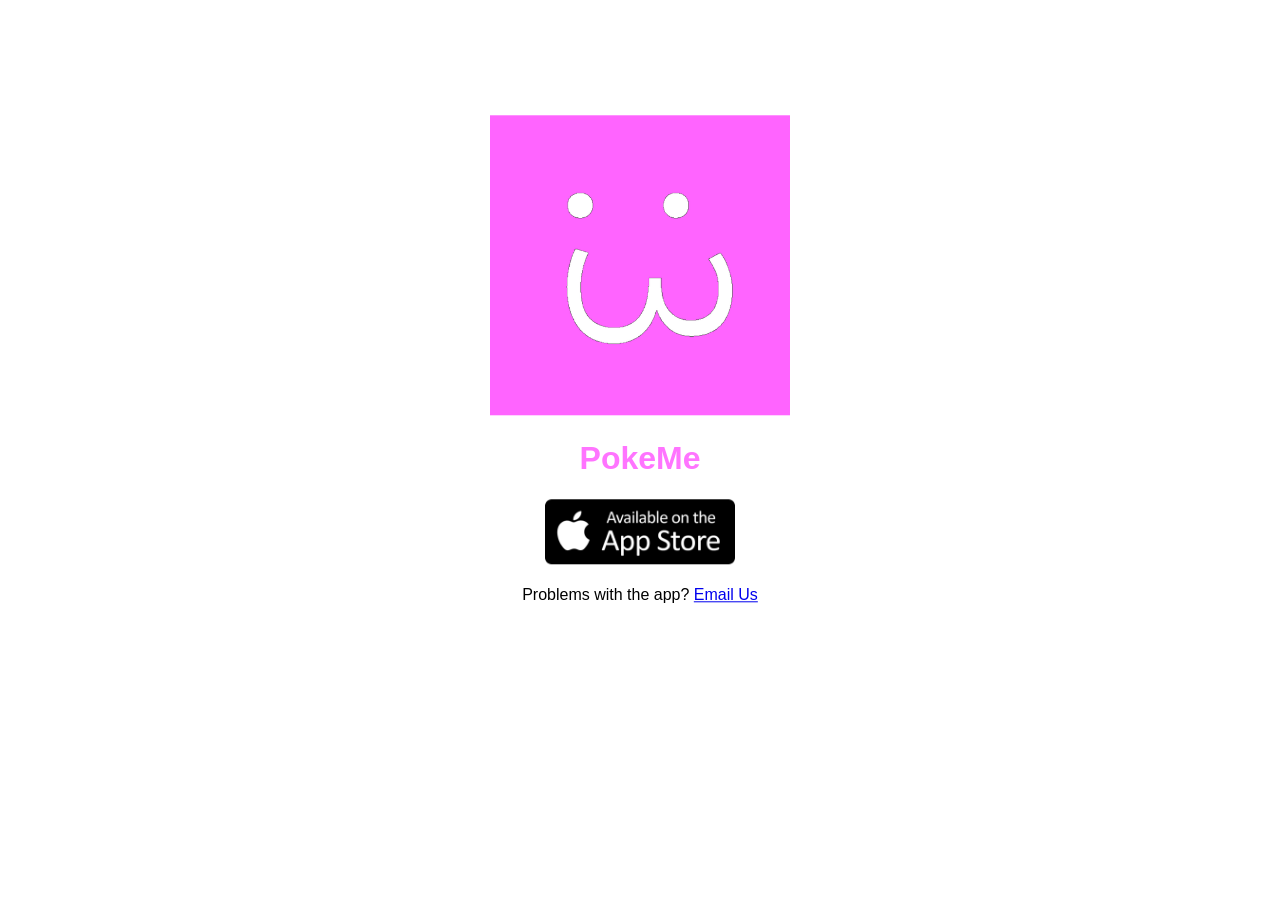
<file: index.html>
<!DOCTYPE html>
<html>
<title>PokeMe</title>
<style>
html {
    font-family: "Trebuchet MS", Helvetica, sans-serif; 
    }
    .centerdis {
        position: absolute;
            left: 50%;
                top: 40%;
                    transform: translate(-50%, -50%);    
                        -webkit-transform: translate(-50%, -50%);
                            -moz-transform: translate(-50%, -50%);
                                -ms-transform: translate(-50%, -50%);
                                }
                                h5 {
                                    color:#0581C1
                                    }
                                    </style>
                                    <div class='centerdis' align='center'>
                                    <img width='300' src='pokeme.png' alt=''/>
                                    <h1 style='color:#FF74FF' id='title'><b>PokeMe</b></h1>
                                    <img width='190' src='appledl.png' alt=''i/>
                                    <br><br>Problems with the app?
                                    <a href='mailto:cheng.n.cheng@gmail.com'>Email Us</a>
                                    </div>
</file>
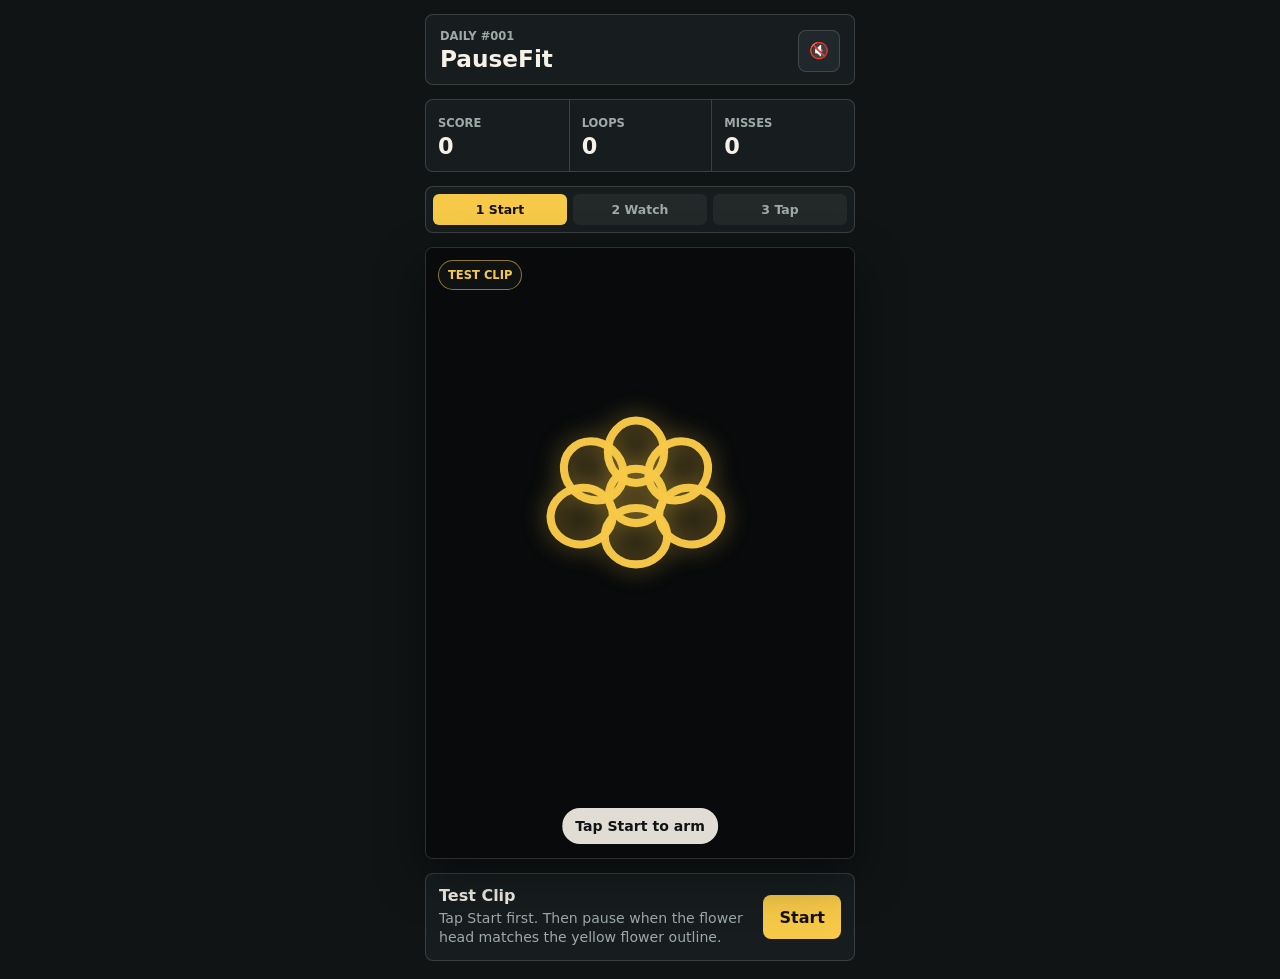
<file: pausefit/index.html>
<!doctype html>
<html lang="en">
  <head>
    <meta charset="utf-8" />
    <meta name="viewport" content="width=device-width, initial-scale=1, viewport-fit=cover" />
    <meta name="theme-color" content="#101415" />
    <meta
      name="description"
      content="A daily pause challenge. Watch one real video loop and tap when the subject fits the outline."
    />
    <meta property="og:title" content="PauseFit Daily" />
    <meta
      property="og:description"
      content="One daily video. Pause at the perfect frame. Lowest score wins."
    />
    <title>PauseFit Daily</title>
    <link rel="stylesheet" href="./styles.css" />
  </head>
  <body>
    <main class="app" aria-live="polite">
      <section class="game-shell" aria-label="PauseFit daily challenge">
        <header class="topbar">
          <div>
            <p class="eyebrow" id="dailyLabel">Daily</p>
            <h1>PauseFit</h1>
          </div>
          <button class="icon-button" id="muteButton" type="button" aria-label="Toggle sound">
            <span aria-hidden="true" id="muteIcon">🔇</span>
          </button>
        </header>

        <div class="score-strip" aria-label="Current score">
          <div>
            <span class="score-label">Score</span>
            <strong id="scoreValue">0</strong>
          </div>
          <div>
            <span class="score-label">Loops</span>
            <strong id="loopValue">0</strong>
          </div>
          <div>
            <span class="score-label">Misses</span>
            <strong id="missValue">0</strong>
          </div>
        </div>

        <div class="coach-strip" aria-label="Game steps">
          <span class="coach-step active" id="stepStart">1 Start</span>
          <span class="coach-step" id="stepWatch">2 Watch</span>
          <span class="coach-step" id="stepTap">3 Tap</span>
        </div>

        <div class="video-stage" id="videoStage">
          <video
            id="challengeVideo"
            playsinline
            muted
            preload="auto"
            aria-label="Daily challenge video"
          ></video>
          <div class="outline" id="targetOutline" aria-hidden="true"></div>
          <div class="test-badge" id="testBadge">Test clip</div>
          <div class="tap-shield" id="tapShield" role="button" tabindex="0" aria-label="Pause video"></div>
          <div class="status-pill" id="statusPill">Tap disabled</div>
        </div>

        <section class="challenge-info">
          <div>
            <p class="topic" id="topicName">Loading daily</p>
            <p class="hint" id="hintText">Watch the loop, then tap when the moving subject fits the outline.</p>
          </div>
          <button class="primary-button" id="startButton" type="button">Start</button>
        </section>
      </section>

      <dialog class="result-dialog" id="resultDialog">
        <div class="result-card" id="resultCard">
          <p class="eyebrow" id="resultDaily">Daily</p>
          <h2 id="resultTitle">Solved</h2>
          <div class="big-score">
            <span>Score</span>
            <strong id="resultScore">0</strong>
          </div>
          <div class="result-stats">
            <span id="resultLoops">0 loops</span>
            <span id="resultMisses">0 misses</span>
          </div>
          <pre id="shareText" class="share-text"></pre>
        </div>
        <div class="result-actions">
          <button class="primary-button" id="shareButton" type="button">Share</button>
          <button class="secondary-button" id="copyButton" type="button">Copy Text</button>
          <button class="secondary-button" id="closeResultButton" type="button">Close</button>
        </div>
      </dialog>
    </main>

    <script src="./app.js"></script>
  </body>
</html>
</file>
<file: pausefit/styles.css>
:root {
  color-scheme: dark;
  --bg: #101415;
  --panel: #171d1f;
  --panel-strong: #20282b;
  --text: #f5f0e8;
  --muted: #9eaaa7;
  --line: rgba(245, 240, 232, 0.16);
  --accent: #f7c948;
  --good: #4ddc88;
  --bad: #ff5f57;
  --shadow: 0 18px 50px rgba(0, 0, 0, 0.42);
  font-family: Inter, ui-sans-serif, system-ui, -apple-system, BlinkMacSystemFont, "Segoe UI", sans-serif;
}

* {
  box-sizing: border-box;
}

html,
body {
  min-height: 100%;
}

body {
  margin: 0;
  background: var(--bg);
  color: var(--text);
}

button {
  color: inherit;
  font: inherit;
}

.app {
  min-height: 100svh;
  display: grid;
  place-items: center;
  padding: max(14px, env(safe-area-inset-top)) 14px max(18px, env(safe-area-inset-bottom));
}

.game-shell {
  width: min(100%, 430px);
  min-height: calc(100svh - 32px);
  display: flex;
  flex-direction: column;
  gap: 14px;
}

.topbar,
.challenge-info,
.score-strip,
.coach-strip {
  background: var(--panel);
  border: 1px solid var(--line);
  border-radius: 8px;
}

.topbar {
  display: flex;
  align-items: center;
  justify-content: space-between;
  padding: 14px 14px 12px;
}

.eyebrow,
.score-label,
.topic,
.hint {
  margin: 0;
}

.eyebrow,
.score-label {
  color: var(--muted);
  font-size: 0.72rem;
  font-weight: 800;
  letter-spacing: 0;
  text-transform: uppercase;
}

h1,
h2 {
  margin: 2px 0 0;
  letter-spacing: 0;
}

h1 {
  font-size: 1.45rem;
}

h2 {
  font-size: 1.7rem;
}

.icon-button {
  width: 42px;
  height: 42px;
  display: grid;
  place-items: center;
  border: 1px solid var(--line);
  border-radius: 8px;
  background: var(--panel-strong);
}

.score-strip {
  display: grid;
  grid-template-columns: repeat(3, 1fr);
  overflow: hidden;
}

.score-strip > div {
  min-width: 0;
  padding: 12px;
  border-left: 1px solid var(--line);
}

.score-strip > div:first-child {
  border-left: 0;
}

.score-strip strong {
  display: block;
  margin-top: 2px;
  font-size: 1.4rem;
}

.coach-strip {
  display: grid;
  grid-template-columns: repeat(3, 1fr);
  gap: 6px;
  padding: 7px;
}

.coach-step {
  min-width: 0;
  padding: 8px 6px;
  border-radius: 6px;
  color: var(--muted);
  background: rgba(245, 240, 232, 0.05);
  font-size: 0.78rem;
  font-weight: 850;
  text-align: center;
}

.coach-step.active {
  color: #151004;
  background: var(--accent);
}

.coach-step.done {
  color: #07110b;
  background: var(--good);
}

.video-stage {
  position: relative;
  width: 100%;
  aspect-ratio: 9 / 16;
  max-height: 68svh;
  overflow: hidden;
  border: 1px solid var(--line);
  border-radius: 8px;
  background: #080a0b;
  box-shadow: var(--shadow);
  touch-action: manipulation;
}

video {
  width: 100%;
  height: 100%;
  display: block;
  object-fit: cover;
  background: #080a0b;
}

.outline {
  position: absolute;
  left: var(--outline-x, 50%);
  top: var(--outline-y, 50%);
  width: var(--outline-w, 30%);
  height: var(--outline-h, 18%);
  transform: translate(-50%, -50%) rotate(var(--outline-r, 0deg));
  border: 4px solid rgba(247, 201, 72, 0.98);
  border-radius: var(--outline-radius, 999px);
  box-shadow: 0 0 0 999px rgba(0, 0, 0, 0.18), 0 0 28px rgba(247, 201, 72, 0.52);
  pointer-events: none;
}

.outline::before,
.outline::after {
  content: "";
  position: absolute;
  inset: 7px;
  border: 1px dashed rgba(245, 240, 232, 0.7);
  border-radius: inherit;
}

.outline::after {
  inset: -9px;
  border-color: rgba(247, 201, 72, 0.28);
}

.outline--flower {
  border: 0;
  border-radius: 0;
  filter: drop-shadow(0 0 12px rgba(247, 201, 72, 0.48));
  box-shadow: none;
}

.outline--flower::before,
.outline--flower::after {
  content: none;
}

.outline-svg {
  width: 100%;
  height: 100%;
  display: block;
  overflow: visible;
}

.flower-guide {
  stroke: rgba(247, 201, 72, 0.98);
  stroke-width: 8;
}

.flower-guide ellipse,
.flower-guide circle {
  fill: rgba(247, 201, 72, 0.08);
}

.test-badge {
  position: absolute;
  top: 12px;
  left: 12px;
  padding: 7px 9px;
  border: 1px solid rgba(247, 201, 72, 0.55);
  border-radius: 999px;
  background: rgba(16, 20, 21, 0.86);
  color: var(--accent);
  font-size: 0.72rem;
  font-weight: 900;
  text-transform: uppercase;
}

.tap-shield {
  position: absolute;
  inset: 0;
  cursor: pointer;
}

.status-pill {
  position: absolute;
  left: 50%;
  bottom: 14px;
  max-width: calc(100% - 28px);
  transform: translateX(-50%);
  padding: 9px 12px;
  border-radius: 999px;
  background: rgba(16, 20, 21, 0.86);
  border: 1px solid var(--line);
  color: var(--text);
  font-size: 0.88rem;
  font-weight: 800;
  text-align: center;
  white-space: nowrap;
  transition: background 150ms ease, color 150ms ease;
}

.status-pill.good {
  background: rgba(77, 220, 136, 0.95);
  color: #07110b;
}

.status-pill.bad {
  background: rgba(255, 95, 87, 0.95);
  color: #160403;
}

.status-pill.idle {
  background: rgba(245, 240, 232, 0.92);
  color: #101415;
}

.challenge-info {
  display: grid;
  grid-template-columns: 1fr auto;
  gap: 12px;
  align-items: center;
  padding: 13px;
}

.topic {
  color: var(--text);
  font-weight: 850;
  line-height: 1.15;
}

.hint {
  margin-top: 4px;
  color: var(--muted);
  font-size: 0.88rem;
  line-height: 1.35;
}

.primary-button,
.secondary-button {
  min-height: 44px;
  border-radius: 8px;
  border: 1px solid transparent;
  padding: 0 15px;
  font-weight: 850;
  white-space: nowrap;
}

.primary-button {
  background: var(--accent);
  color: #151004;
}

.secondary-button {
  background: var(--panel-strong);
  border-color: var(--line);
}

.result-dialog {
  width: min(calc(100% - 28px), 410px);
  padding: 0;
  border: 1px solid var(--line);
  border-radius: 8px;
  background: var(--panel);
  color: var(--text);
  box-shadow: var(--shadow);
}

.result-dialog::backdrop {
  background: rgba(0, 0, 0, 0.66);
}

.result-card {
  padding: 18px;
}

.big-score {
  margin-top: 16px;
  padding: 14px;
  border: 1px solid var(--line);
  border-radius: 8px;
  background: #111617;
}

.big-score span {
  color: var(--muted);
  font-size: 0.82rem;
  font-weight: 800;
}

.big-score strong {
  display: block;
  margin-top: 2px;
  font-size: 3rem;
  line-height: 1;
}

.result-stats {
  display: flex;
  gap: 8px;
  flex-wrap: wrap;
  margin-top: 12px;
  color: var(--muted);
  font-weight: 750;
}

.share-text {
  margin: 14px 0 0;
  padding: 12px;
  border-radius: 8px;
  background: #0d1112;
  border: 1px solid var(--line);
  color: var(--text);
  font: 750 0.92rem/1.45 ui-monospace, SFMono-Regular, Menlo, Consolas, monospace;
  white-space: pre-wrap;
}

.result-actions {
  display: grid;
  grid-template-columns: 1fr 1fr;
  gap: 10px;
  padding: 0 18px 18px;
}

.result-actions .primary-button {
  grid-column: 1 / -1;
}

@media (max-height: 720px) {
  .app {
    align-items: start;
  }

  .video-stage {
    max-height: 56svh;
  }
}

@media (prefers-reduced-motion: reduce) {
  *,
  *::before,
  *::after {
    transition-duration: 0.01ms !important;
    animation-duration: 0.01ms !important;
  }
}
</file>
